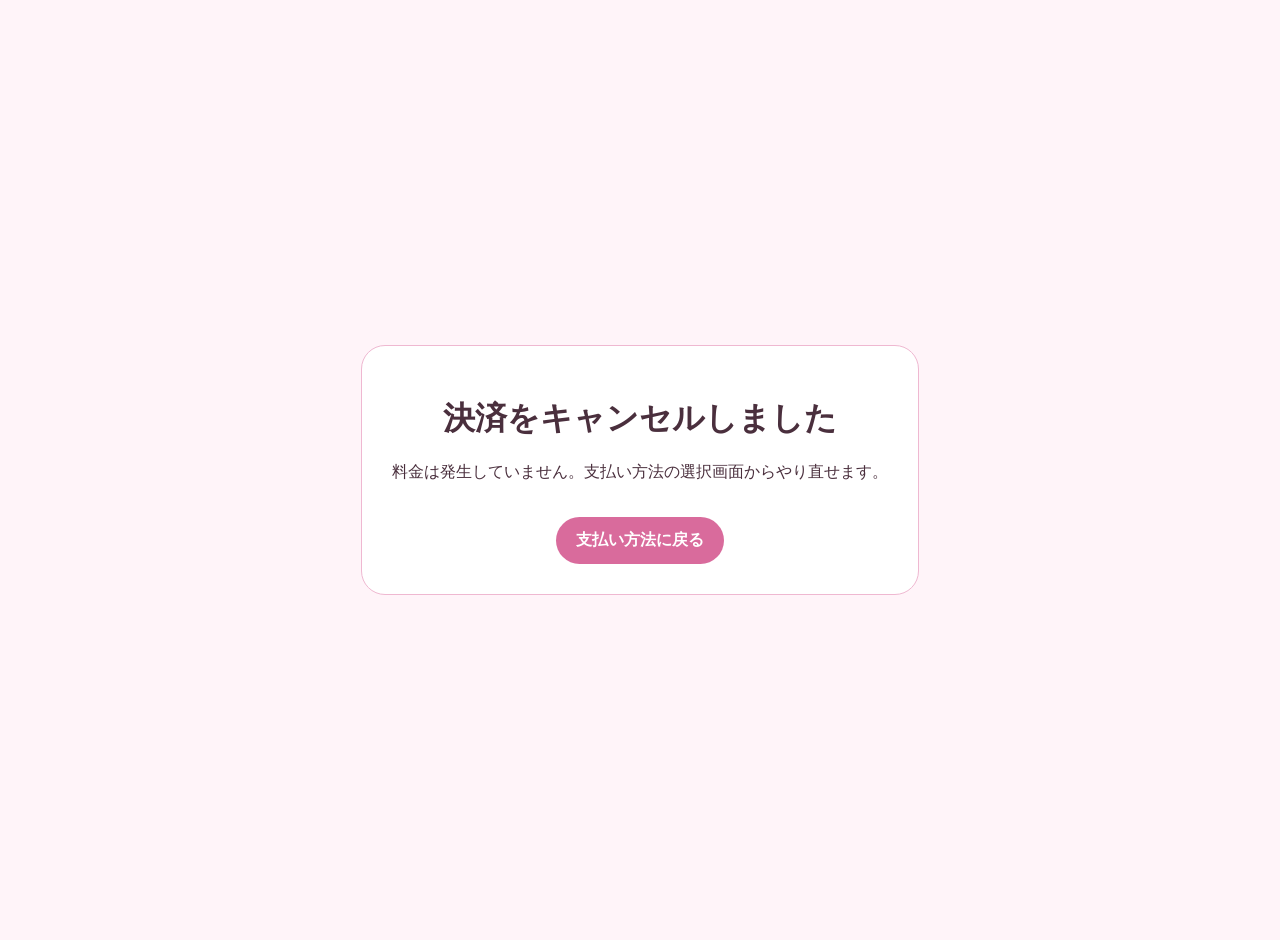
<file: templates/cancel.html>
<!doctype html>
<html lang="ja">
<head>
  <meta charset="utf-8">
  <meta name="viewport" content="width=device-width,initial-scale=1">
  <title>決済キャンセル｜あめ × じゃない方 シーシャオフ会</title>
  <style>
    body{margin:0;min-height:100vh;display:grid;place-items:center;padding:20px;
      font-family:"Yu Gothic","Hiragino Kaku Gothic ProN",system-ui,sans-serif;
      background:#fff4f9;color:#4a2f3d}
    .card{max-width:560px;background:#fff;border:1px solid #efb8d1;border-radius:24px;padding:30px;text-align:center}
    a{display:inline-block;margin-top:18px;padding:13px 20px;border-radius:999px;background:#d96b9c;color:#fff;text-decoration:none;font-weight:800}
  </style>
</head>
<body>
  <div class="card">
    <h1>決済をキャンセルしました</h1>
    <p>料金は発生していません。支払い方法の選択画面からやり直せます。</p>
    <a href="{{ url_for('payment') }}">支払い方法に戻る</a>
  </div>
</body>
</html>
</file>
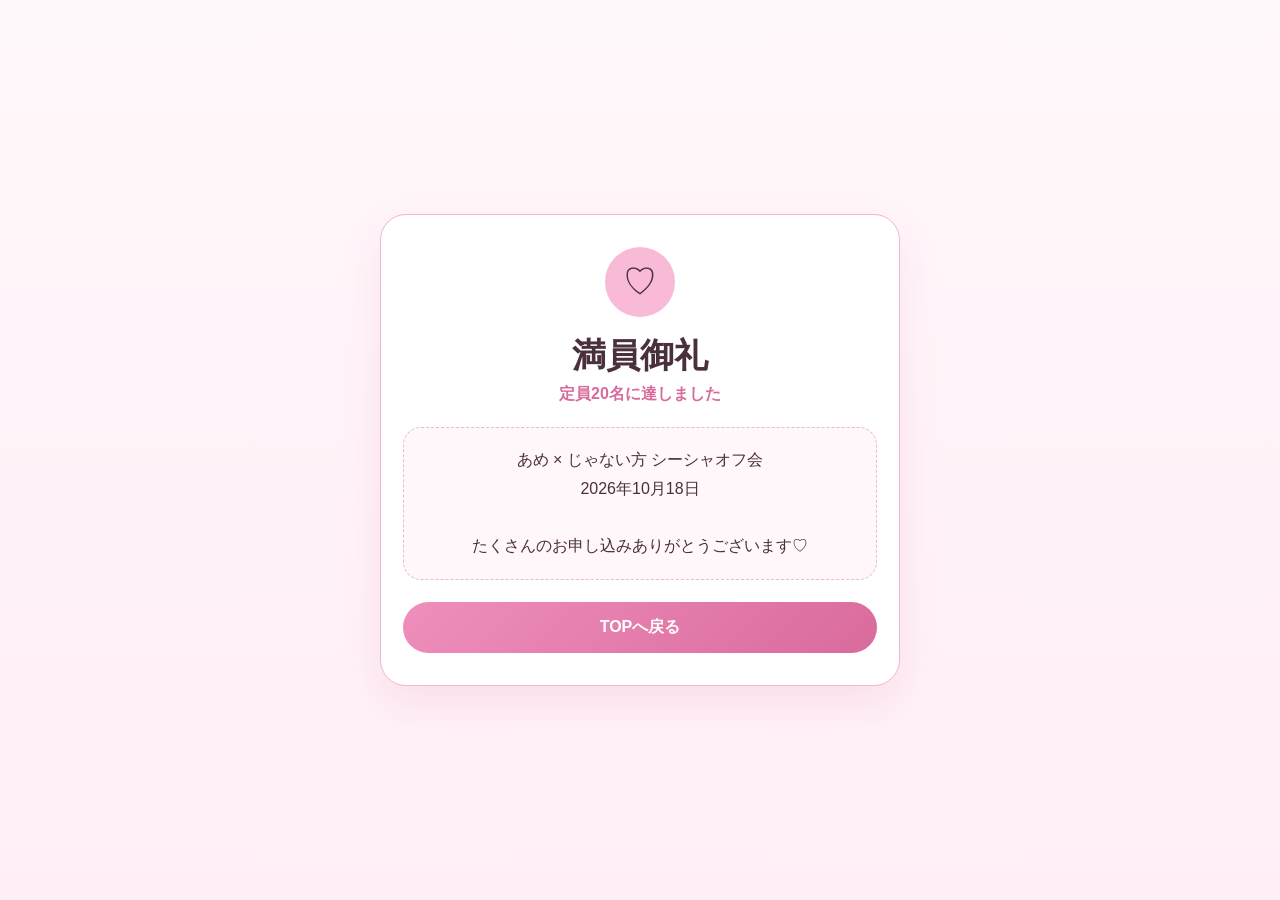
<file: templates/full.html>
<!doctype html>
<html lang="ja"><head><meta charset="utf-8"><meta name="viewport" content="width=device-width,initial-scale=1">
<title>満員御礼</title>
<style>
*{box-sizing:border-box}body{margin:0;min-height:100vh;display:grid;place-items:center;padding:20px;font-family:-apple-system,BlinkMacSystemFont,"Hiragino Kaku Gothic ProN","Yu Gothic",sans-serif;background:linear-gradient(#fff8fb,#ffeef6);color:#4a2f3d}
.card{width:min(520px,100%);background:#fff;border:1px solid #efb8d1;border-radius:26px;padding:32px 22px;text-align:center;box-shadow:0 16px 40px #d96b9c22}
.heart{width:70px;height:70px;margin:auto;border-radius:50%;display:grid;place-items:center;background:#f8bad6;font-size:34px}
h1{font-size:34px;margin:16px 0 5px}.pink{color:#d96b9c;font-weight:800}.box{margin:22px 0;padding:18px;background:#fff7fa;border:1px dashed #efb8d1;border-radius:18px;line-height:1.8}
a{display:block;text-decoration:none;color:#fff;background:linear-gradient(135deg,#ef8fbb,#d96b9c);padding:15px;border-radius:999px;font-weight:800}
</style></head><body><section class="card">
<div class="heart">♡</div><h1>満員御礼</h1>
<div class="pink">定員20名に達しました</div>
<div class="box">あめ × じゃない方 シーシャオフ会<br>2026年10月18日<br><br>たくさんのお申し込みありがとうございます♡</div>
<a href="{{ url_for('index') }}">TOPへ戻る</a>
</section></body></html>
</file>
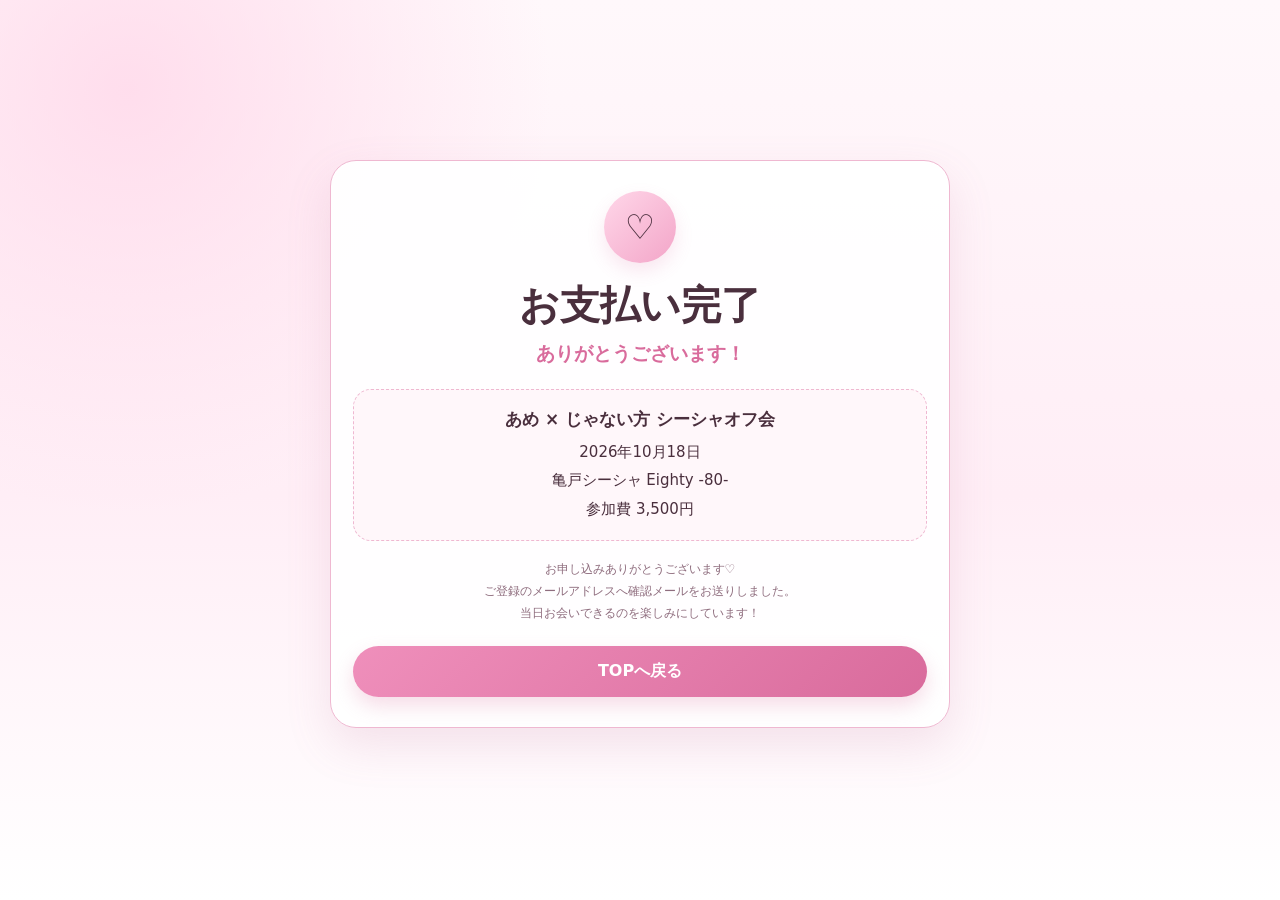
<file: templates/success.html>
<!doctype html>
<html lang="ja">
<head>
  <meta charset="utf-8">
  <meta name="viewport" content="width=device-width, initial-scale=1, viewport-fit=cover">
  <title>お支払い完了｜あめ × じゃない方 シーシャオフ会</title>
  <style>
    :root{
      --pink:#ef8fbb;
      --rose:#d96b9c;
      --ink:#4a2f3d;
      --muted:#8f6d7e;
      --line:#efb8d1;
      --soft:#fff7fa;
    }

    *{
      box-sizing:border-box;
      min-width:0;
    }

    html,body{
      margin:0;
      width:100%;
      overflow-x:hidden;
    }

    body{
      min-height:100vh;
      min-height:100dvh;
      font-family:"Yu Gothic","Hiragino Kaku Gothic ProN",system-ui,sans-serif;
      color:var(--ink);
      background:
        radial-gradient(circle at 10% 10%,rgba(255,213,232,.75),transparent 30%),
        linear-gradient(180deg,#fff8fb 0%,#ffeef6 55%,#fff 100%);
      padding:
        max(18px, env(safe-area-inset-top))
        max(14px, env(safe-area-inset-right))
        max(24px, env(safe-area-inset-bottom))
        max(14px, env(safe-area-inset-left));
    }

    .page{
      width:100%;
      max-width:620px;
      margin:0 auto;
      min-height:calc(100dvh - 48px);
      display:flex;
      align-items:center;
      justify-content:center;
    }

    .card{
      width:100%;
      background:rgba(255,255,255,.96);
      border:1px solid var(--line);
      border-radius:26px;
      padding:30px 22px;
      text-align:center;
      box-shadow:0 18px 45px rgba(183,104,143,.15);
      overflow:hidden;
    }

    .mark{
      width:72px;
      height:72px;
      border-radius:50%;
      display:grid;
      place-items:center;
      margin:0 auto 18px;
      background:linear-gradient(135deg,#ffd7e9,#f3a5c8);
      font-size:34px;
      box-shadow:0 8px 18px rgba(217,107,156,.16);
    }

    h1{
      font-size:clamp(27px,8vw,40px);
      line-height:1.2;
      margin:0 0 10px;
      overflow-wrap:anywhere;
    }

    .lead{
      color:var(--rose);
      font-weight:800;
      font-size:clamp(16px,4.5vw,19px);
      line-height:1.5;
    }

    .event-box{
      margin:22px 0 18px;
      padding:17px 14px;
      border-radius:18px;
      background:var(--soft);
      border:1px dashed var(--line);
      line-height:1.9;
      font-size:15px;
      overflow-wrap:anywhere;
    }

    .event-title{
      display:block;
      font-size:17px;
      line-height:1.5;
      margin-bottom:5px;
    }

    .session{
      margin:16px 0 0;
      padding:12px 13px;
      border-radius:14px;
      background:#fff;
      border:1px solid #f3d5e2;
      text-align:left;
    }

    .session-label{
      display:block;
      color:var(--muted);
      font-size:11px;
      margin-bottom:5px;
    }

    .session-id{
      display:block;
      width:100%;
      font-family:ui-monospace,SFMono-Regular,Menlo,Consolas,monospace;
      font-size:11px;
      line-height:1.55;
      color:#8b6075;
      overflow-wrap:anywhere;
      word-break:break-all;
    }

    .small{
      font-size:12px;
      color:var(--muted);
      line-height:1.8;
      margin:17px 0 0;
      overflow-wrap:anywhere;
    }

    .button{
      display:block;
      width:100%;
      margin-top:22px;
      text-decoration:none;
      color:#fff;
      font-weight:800;
      font-size:16px;
      padding:15px 18px;
      border-radius:999px;
      background:linear-gradient(135deg,var(--pink),var(--rose));
      box-shadow:0 9px 20px rgba(217,107,156,.24);
    }

    @media (max-width:480px){
      body{
        padding:
          max(12px, env(safe-area-inset-top))
          max(10px, env(safe-area-inset-right))
          max(18px, env(safe-area-inset-bottom))
          max(10px, env(safe-area-inset-left));
      }

      .page{
        min-height:calc(100dvh - 30px);
        align-items:flex-start;
        padding-top:8px;
      }

      .card{
        border-radius:22px;
        padding:24px 15px 22px;
      }

      .mark{
        width:62px;
        height:62px;
        font-size:29px;
        margin-bottom:14px;
      }

      .event-box{
        margin-top:18px;
        padding:15px 11px;
        font-size:14px;
      }

      .event-title{
        font-size:16px;
      }
    }
  </style>
</head>
<body>
  <main class="page">
    <section class="card">
      <div class="mark">♡</div>

      <h1>お支払い完了</h1>
      <div class="lead">ありがとうございます！</div>

      <div class="event-box">
        <strong class="event-title">あめ × じゃない方 シーシャオフ会</strong>
        2026年10月18日<br>
        亀戸シーシャ Eighty -80-<br>
        参加費 3,500円
      </div>
<p class="small">
        お申し込みありがとうございます♡<br>
      ご登録のメールアドレスへ確認メールをお送りしました。<br>
      当日お会いできるのを楽しみにしています！
      </p>

      <a class="button" href="{{ url_for('index') }}">TOPへ戻る</a>
    </section>
  </main>
</body>
</html>
</file>
